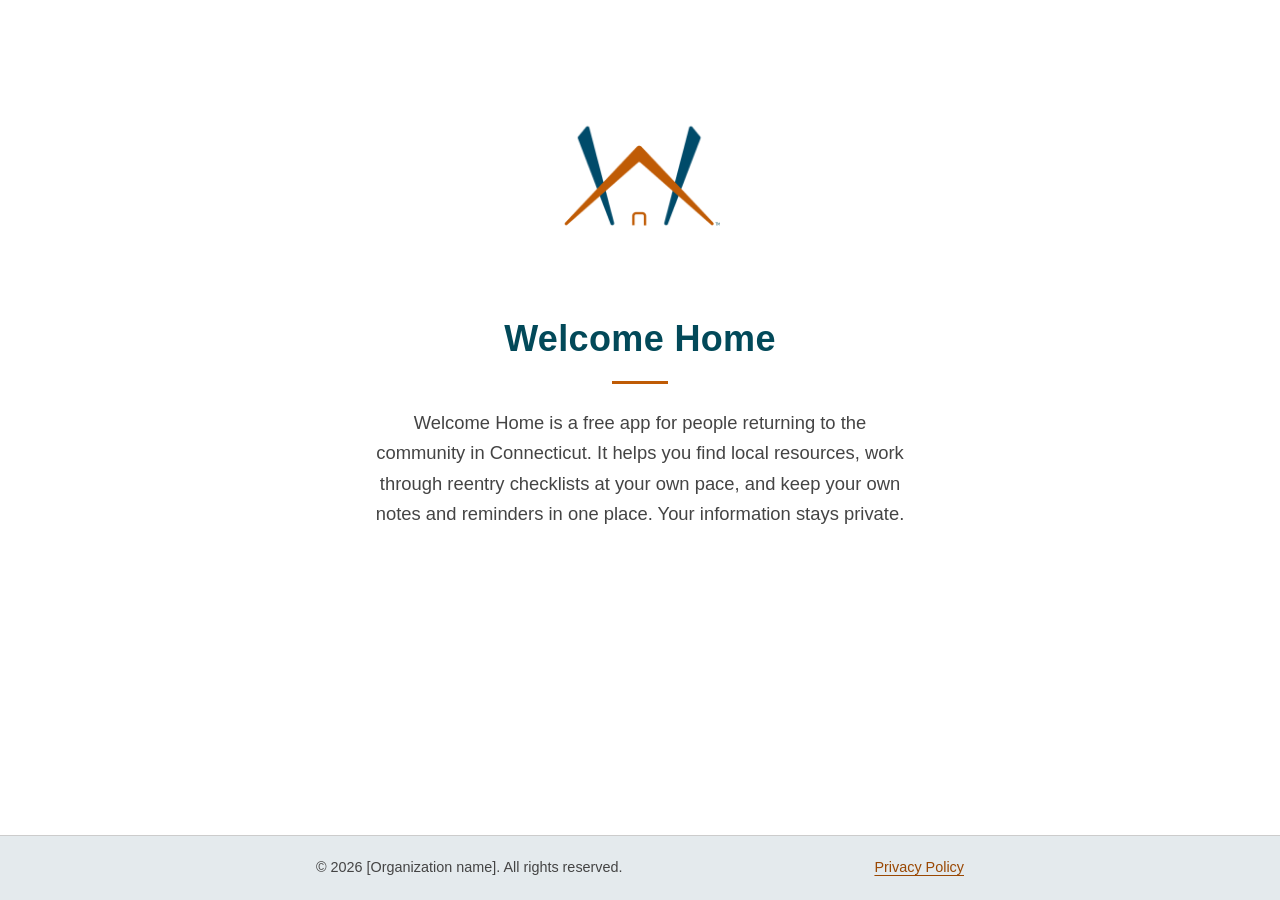
<file: index.html>
<!DOCTYPE html>
<html lang="en">
<head>
  <meta charset="utf-8">
  <meta name="viewport" content="width=device-width, initial-scale=1">
  <title>Welcome Home</title>
  <meta name="description" content="Welcome Home is a free app that helps people returning to the community in Connecticut find local resources, work through reentry checklists, and keep private notes and reminders.">
  <link rel="icon" href="assets/logo.png" type="image/png">
  <link rel="stylesheet" href="style.css">
</head>
<body>
  <main>
    <div class="hero">
      <img src="assets/logo.png" alt="Welcome Home logo: a house shaped like the letter W" width="220" height="220">
      <h1>Welcome Home</h1>
      <hr class="rule">
      <p>Welcome Home is a free app for people returning to the community in Connecticut. It helps you find local resources, work through reentry checklists at your own pace, and keep your own notes and reminders in one place. Your information stays private.</p>
    </div>
  </main>

  <footer class="site-footer">
    <div class="inner">
      <p>&copy; 2026 [Organization name]. All rights reserved.</p>
      <p><a href="privacy.html">Privacy Policy</a></p>
    </div>
  </footer>
</body>
</html>
</file>
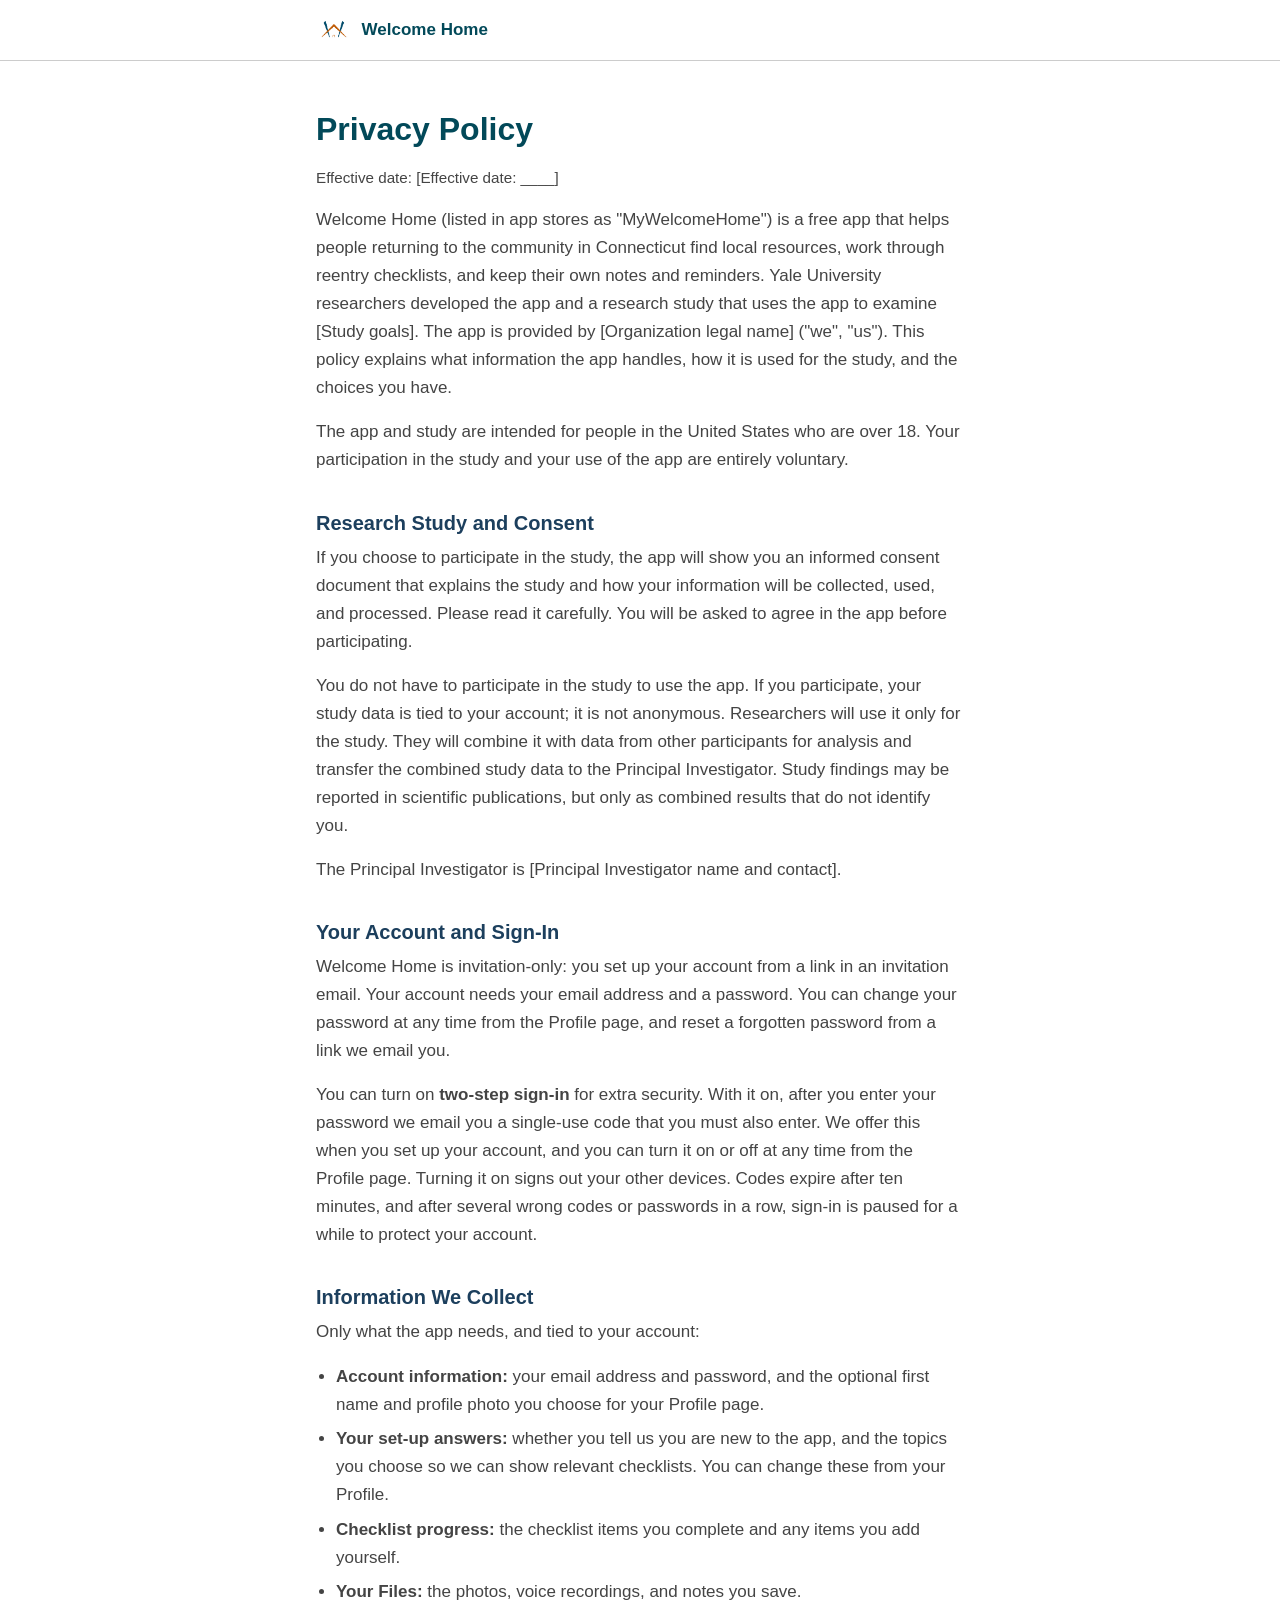
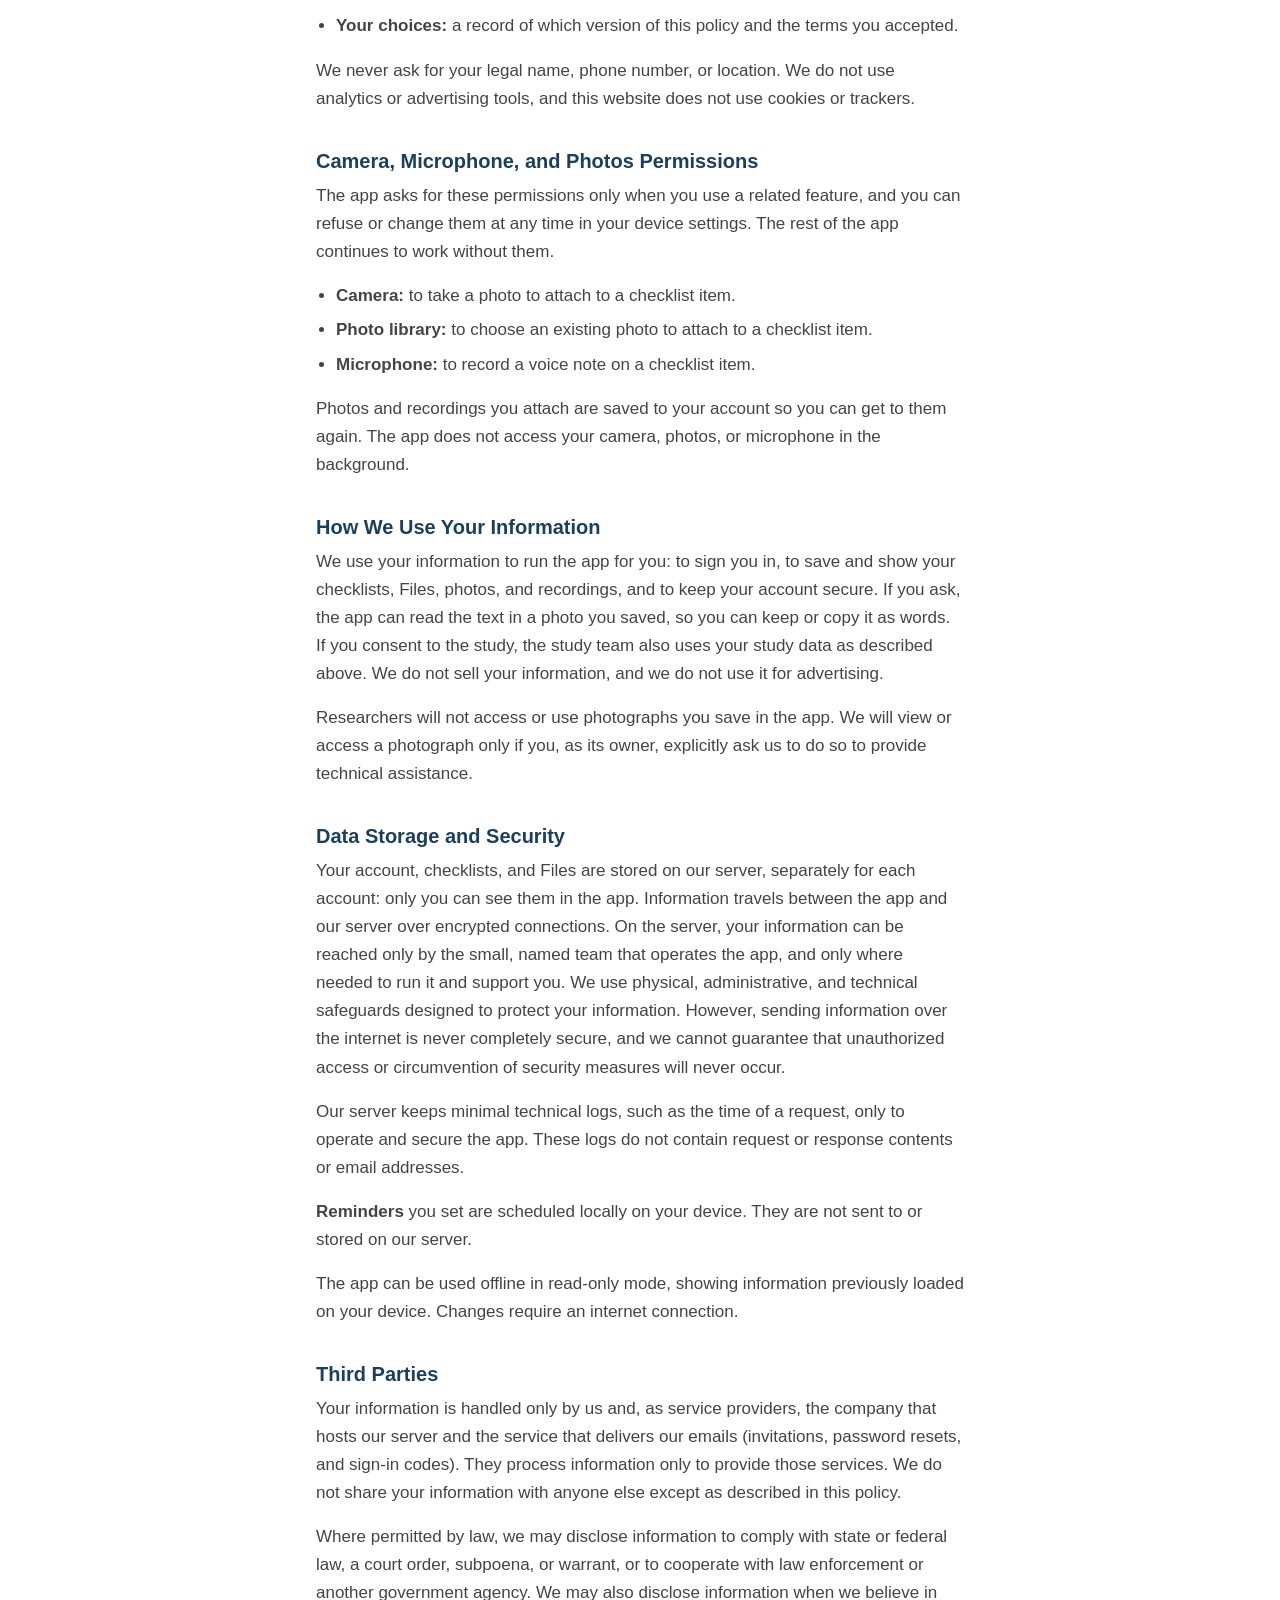
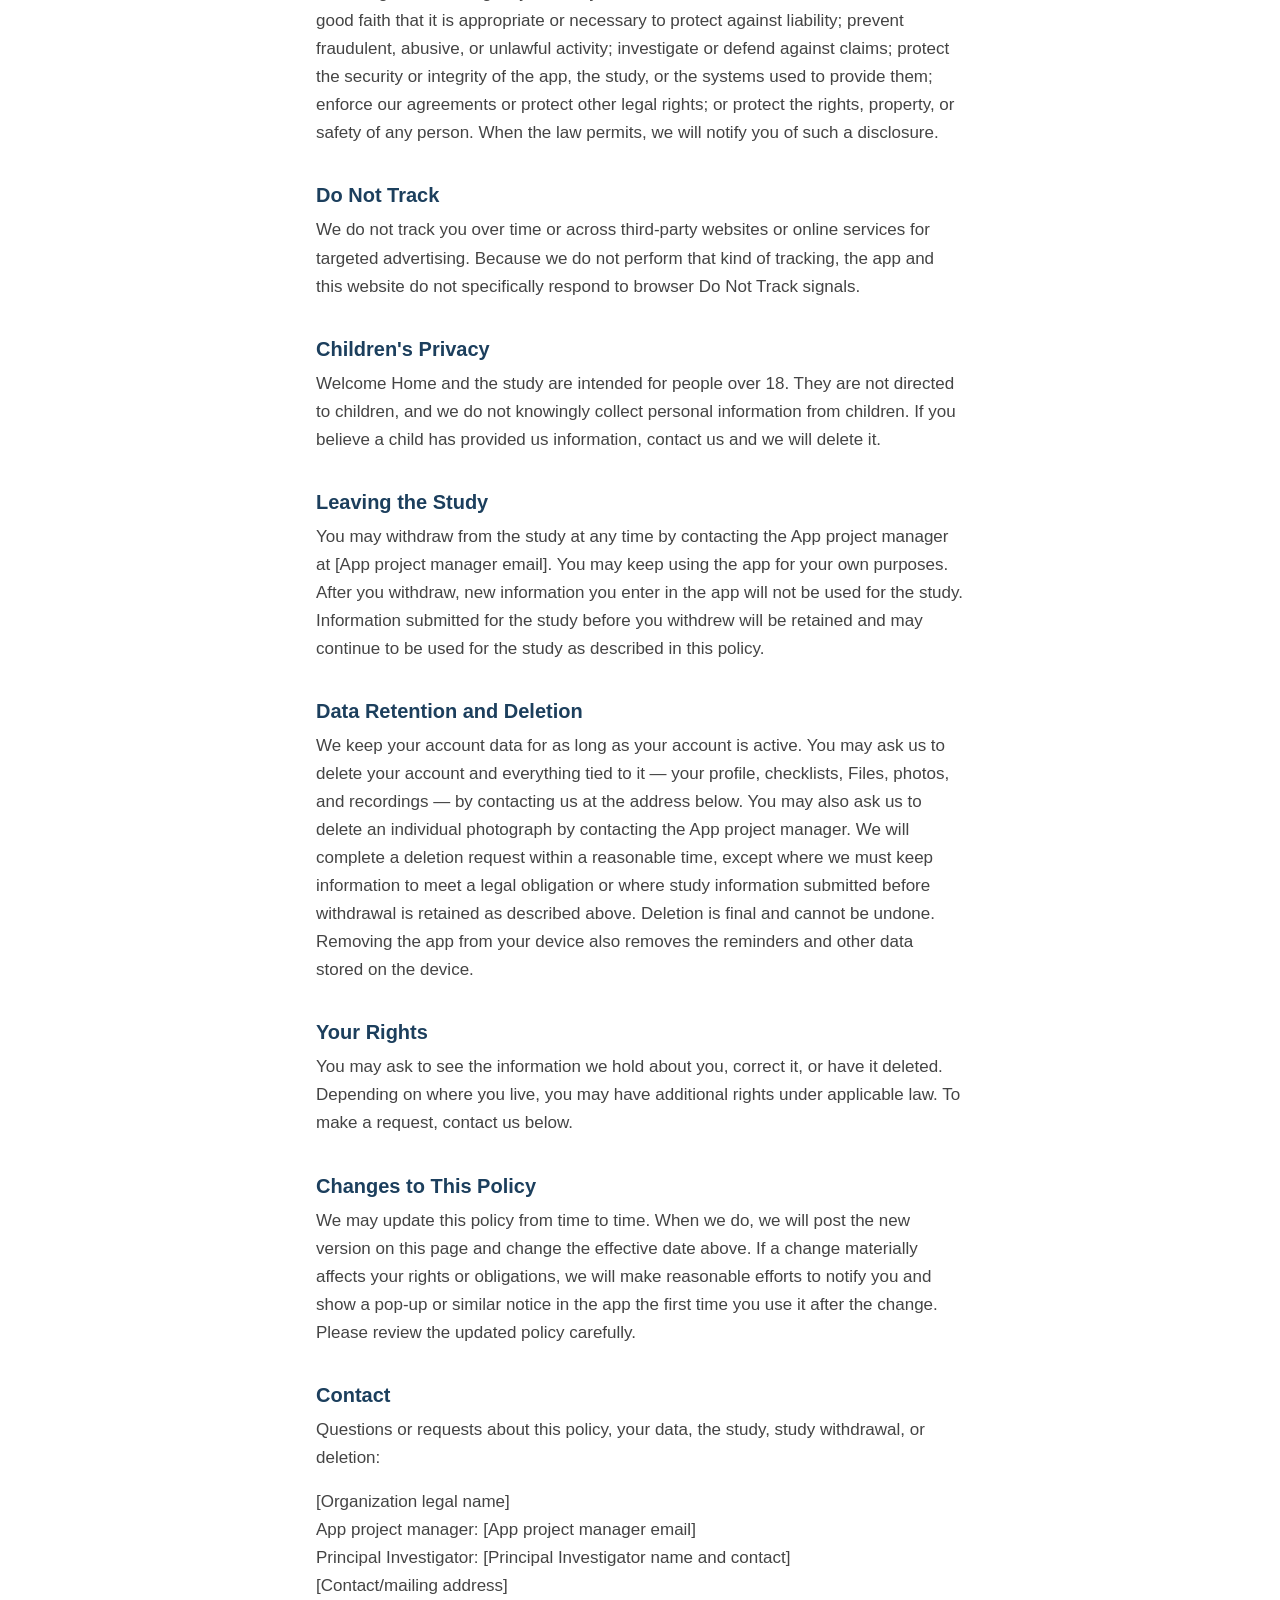
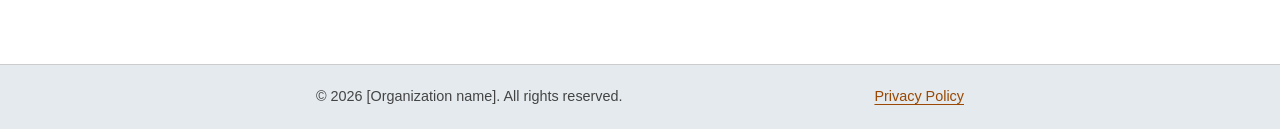
<file: privacy.html>
<!--
  MAINTAINER: This is a DRAFT privacy policy merged with the Yale Privacy Office template for
  WAY-97. Before publishing:
  - Replace every [...] placeholder: organization legal name, effective date, study goals,
    Principal Investigator name/contact, App project manager email, contact/mailing address,
    and the organization name in the footer. Karen Wang must decide the project manager email.
  - The wording reflects the app as of client and server `staging`, November 2026: invitation-only
    accounts, optional two-step sign-in with emailed codes, Files photos and voice recordings,
    on-request photo text reading, local-only reminders, offline read-only.
  - Keep this page in sync with the in-app privacy notice the server serves (HLD S16): that notice
    is a seeded placeholder until approved wording is published, and this page is the candidate.
    When an in-app account-deletion screen ships, replace the contact-us deletion wording.
  - Confirm the study-goals language, PI details, organization identity, and study/data-retention
    wording with Taylor and Karen, then obtain final Yale/privacy review.
-->
<!DOCTYPE html>
<html lang="en">
<head>
  <meta charset="utf-8">
  <meta name="viewport" content="width=device-width, initial-scale=1">
  <title>Privacy Policy - Welcome Home</title>
  <meta name="description" content="Privacy policy for the Welcome Home app: what information the app collects, how it is used and stored, and your choices.">
  <link rel="icon" href="assets/logo.png" type="image/png">
  <link rel="stylesheet" href="style.css">
</head>
<body>
  <header class="site-header">
    <div class="inner">
      <a href="index.html"><img src="assets/logo.png" alt="" width="36" height="36"><span>Welcome Home</span></a>
    </div>
  </header>

  <main>
    <h1>Privacy Policy</h1>
    <p class="meta">Effective date: [Effective date: ____]</p>

    <p>Welcome Home (listed in app stores as "MyWelcomeHome") is a free app that helps people returning to the community in Connecticut find local resources, work through reentry checklists, and keep their own notes and reminders. Yale University researchers developed the app and a research study that uses the app to examine [Study goals]. The app is provided by [Organization legal name] ("we", "us"). This policy explains what information the app handles, how it is used for the study, and the choices you have.</p>
    <p>The app and study are intended for people in the United States who are over 18. Your participation in the study and your use of the app are entirely voluntary.</p>

    <h2>Research Study and Consent</h2>
    <p>If you choose to participate in the study, the app will show you an informed consent document that explains the study and how your information will be collected, used, and processed. Please read it carefully. You will be asked to agree in the app before participating.</p>
    <p>You do not have to participate in the study to use the app. If you participate, your study data is tied to your account; it is not anonymous. Researchers will use it only for the study. They will combine it with data from other participants for analysis and transfer the combined study data to the Principal Investigator. Study findings may be reported in scientific publications, but only as combined results that do not identify you.</p>
    <p>The Principal Investigator is [Principal Investigator name and contact].</p>

    <h2>Your Account and Sign-In</h2>
    <p>Welcome Home is invitation-only: you set up your account from a link in an invitation email. Your account needs your email address and a password. You can change your password at any time from the Profile page, and reset a forgotten password from a link we email you.</p>
    <p>You can turn on <strong>two-step sign-in</strong> for extra security. With it on, after you enter your password we email you a single-use code that you must also enter. We offer this when you set up your account, and you can turn it on or off at any time from the Profile page. Turning it on signs out your other devices. Codes expire after ten minutes, and after several wrong codes or passwords in a row, sign-in is paused for a while to protect your account.</p>

    <h2>Information We Collect</h2>
    <p>Only what the app needs, and tied to your account:</p>
    <ul>
      <li><strong>Account information:</strong> your email address and password, and the optional first name and profile photo you choose for your Profile page.</li>
      <li><strong>Your set-up answers:</strong> whether you tell us you are new to the app, and the topics you choose so we can show relevant checklists. You can change these from your Profile.</li>
      <li><strong>Checklist progress:</strong> the checklist items you complete and any items you add yourself.</li>
      <li><strong>Your Files:</strong> the photos, voice recordings, and notes you save.</li>
      <li><strong>Your choices:</strong> a record of which version of this policy and the terms you accepted.</li>
    </ul>
    <p>We never ask for your legal name, phone number, or location. We do not use analytics or advertising tools, and this website does not use cookies or trackers.</p>

    <h2>Camera, Microphone, and Photos Permissions</h2>
    <p>The app asks for these permissions only when you use a related feature, and you can refuse or change them at any time in your device settings. The rest of the app continues to work without them.</p>
    <ul>
      <li><strong>Camera:</strong> to take a photo to attach to a checklist item.</li>
      <li><strong>Photo library:</strong> to choose an existing photo to attach to a checklist item.</li>
      <li><strong>Microphone:</strong> to record a voice note on a checklist item.</li>
    </ul>
    <p>Photos and recordings you attach are saved to your account so you can get to them again. The app does not access your camera, photos, or microphone in the background.</p>

    <h2>How We Use Your Information</h2>
    <p>We use your information to run the app for you: to sign you in, to save and show your checklists, Files, photos, and recordings, and to keep your account secure. If you ask, the app can read the text in a photo you saved, so you can keep or copy it as words. If you consent to the study, the study team also uses your study data as described above. We do not sell your information, and we do not use it for advertising.</p>
    <p>Researchers will not access or use photographs you save in the app. We will view or access a photograph only if you, as its owner, explicitly ask us to do so to provide technical assistance.</p>

    <h2>Data Storage and Security</h2>
    <p>Your account, checklists, and Files are stored on our server, separately for each account: only you can see them in the app. Information travels between the app and our server over encrypted connections. On the server, your information can be reached only by the small, named team that operates the app, and only where needed to run it and support you. We use physical, administrative, and technical safeguards designed to protect your information. However, sending information over the internet is never completely secure, and we cannot guarantee that unauthorized access or circumvention of security measures will never occur.</p>
    <p>Our server keeps minimal technical logs, such as the time of a request, only to operate and secure the app. These logs do not contain request or response contents or email addresses.</p>
    <p><strong>Reminders</strong> you set are scheduled locally on your device. They are not sent to or stored on our server.</p>
    <p>The app can be used offline in read-only mode, showing information previously loaded on your device. Changes require an internet connection.</p>

    <h2>Third Parties</h2>
    <p>Your information is handled only by us and, as service providers, the company that hosts our server and the service that delivers our emails (invitations, password resets, and sign-in codes). They process information only to provide those services. We do not share your information with anyone else except as described in this policy.</p>
    <p>Where permitted by law, we may disclose information to comply with state or federal law, a court order, subpoena, or warrant, or to cooperate with law enforcement or another government agency. We may also disclose information when we believe in good faith that it is appropriate or necessary to protect against liability; prevent fraudulent, abusive, or unlawful activity; investigate or defend against claims; protect the security or integrity of the app, the study, or the systems used to provide them; enforce our agreements or protect other legal rights; or protect the rights, property, or safety of any person. When the law permits, we will notify you of such a disclosure.</p>

    <h2>Do Not Track</h2>
    <p>We do not track you over time or across third-party websites or online services for targeted advertising. Because we do not perform that kind of tracking, the app and this website do not specifically respond to browser Do Not Track signals.</p>

    <h2>Children's Privacy</h2>
    <p>Welcome Home and the study are intended for people over 18. They are not directed to children, and we do not knowingly collect personal information from children. If you believe a child has provided us information, contact us and we will delete it.</p>

    <h2>Leaving the Study</h2>
    <p>You may withdraw from the study at any time by contacting the App project manager at [App project manager email]. You may keep using the app for your own purposes. After you withdraw, new information you enter in the app will not be used for the study. Information submitted for the study before you withdrew will be retained and may continue to be used for the study as described in this policy.</p>

    <h2>Data Retention and Deletion</h2>
    <p>We keep your account data for as long as your account is active. You may ask us to delete your account and everything tied to it — your profile, checklists, Files, photos, and recordings — by contacting us at the address below. You may also ask us to delete an individual photograph by contacting the App project manager. We will complete a deletion request within a reasonable time, except where we must keep information to meet a legal obligation or where study information submitted before withdrawal is retained as described above. Deletion is final and cannot be undone. Removing the app from your device also removes the reminders and other data stored on the device.</p>

    <h2>Your Rights</h2>
    <p>You may ask to see the information we hold about you, correct it, or have it deleted. Depending on where you live, you may have additional rights under applicable law. To make a request, contact us below.</p>

    <h2>Changes to This Policy</h2>
    <p>We may update this policy from time to time. When we do, we will post the new version on this page and change the effective date above. If a change materially affects your rights or obligations, we will make reasonable efforts to notify you and show a pop-up or similar notice in the app the first time you use it after the change. Please review the updated policy carefully.</p>

    <h2>Contact</h2>
    <p>Questions or requests about this policy, your data, the study, study withdrawal, or deletion:</p>
    <p>
      [Organization legal name]<br>
      App project manager: [App project manager email]<br>
      Principal Investigator: [Principal Investigator name and contact]<br>
      [Contact/mailing address]
    </p>
  </main>

  <footer class="site-footer">
    <div class="inner">
      <p>&copy; 2026 [Organization name]. All rights reserved.</p>
      <p><a href="privacy.html">Privacy Policy</a></p>
    </div>
  </footer>
</body>
</html>
</file>
<file: style.css>
:root {
  --teal: #024959;
  --teal-light: #0383a0;
  --rust: #bf5b05;
  --rust-dark: #9a4803;
  --navy: #1c3f5d;
  --peach: #ecdbc8;
  --mist: #e4eaed;
  --text: #444444;
  --divider: #cccccc;
  --bg: #ffffff;
}

* { box-sizing: border-box; }

html { -webkit-text-size-adjust: 100%; }

body {
  margin: 0;
  min-height: 100vh;
  display: flex;
  flex-direction: column;
  background: var(--bg);
  color: var(--text);
  font-family: -apple-system, BlinkMacSystemFont, "Segoe UI", Roboto, "Helvetica Neue", Arial, sans-serif;
  font-size: 1.0625rem;
  line-height: 1.65;
}

main {
  flex: 1;
  width: 100%;
  max-width: 680px;
  margin: 0 auto;
  padding: 3rem 16px;
}

h1, h2 { color: var(--navy); line-height: 1.25; }
h1 { font-size: 2rem; margin: 0 0 1rem; color: var(--teal); }
h2 { font-size: 1.25rem; margin: 2.25rem 0 0.5rem; }

p, ul { margin: 0 0 1rem; }
ul { padding-left: 1.25rem; }
li { margin-bottom: 0.4rem; }

a { color: var(--rust-dark); text-decoration-thickness: 1px; text-underline-offset: 3px; }
a:hover { color: var(--rust); }
a:focus-visible {
  outline: 3px solid var(--teal-light);
  outline-offset: 3px;
  border-radius: 2px;
}

/* Home page */
.hero { text-align: center; padding-top: 1.5rem; }
.hero img { display: block; width: 100%; max-width: 220px; height: auto; margin: 0 auto 1.5rem; }
.hero h1 { font-size: 2.25rem; letter-spacing: 0.01em; }
.hero p { font-size: 1.15rem; max-width: 34rem; margin-left: auto; margin-right: auto; }
.hero .rule { width: 56px; height: 3px; background: var(--rust); border: 0; margin: 1.25rem auto 1.5rem; }

/* Header on inner pages */
.site-header { border-bottom: 1px solid var(--divider); }
.site-header .inner {
  max-width: 680px;
  margin: 0 auto;
  padding: 0.75rem 16px;
  display: flex;
  align-items: center;
  gap: 0.6rem;
}
.site-header a { display: flex; align-items: center; gap: 0.6rem; color: var(--teal); font-weight: 600; text-decoration: none; }
.site-header img { width: 36px; height: 36px; }

.meta { color: var(--text); font-size: 0.95rem; }
.note { background: var(--mist); border-left: 4px solid var(--navy); padding: 0.75rem 1rem; margin: 0 0 1.5rem; }

/* Footer */
.site-footer { border-top: 1px solid var(--divider); background: var(--mist); font-size: 0.9rem; }
.site-footer .inner {
  max-width: 680px;
  margin: 0 auto;
  padding: 1.25rem 16px;
  display: flex;
  flex-wrap: wrap;
  justify-content: space-between;
  gap: 0.5rem 1.5rem;
}
.site-footer p { margin: 0; }
</file>
